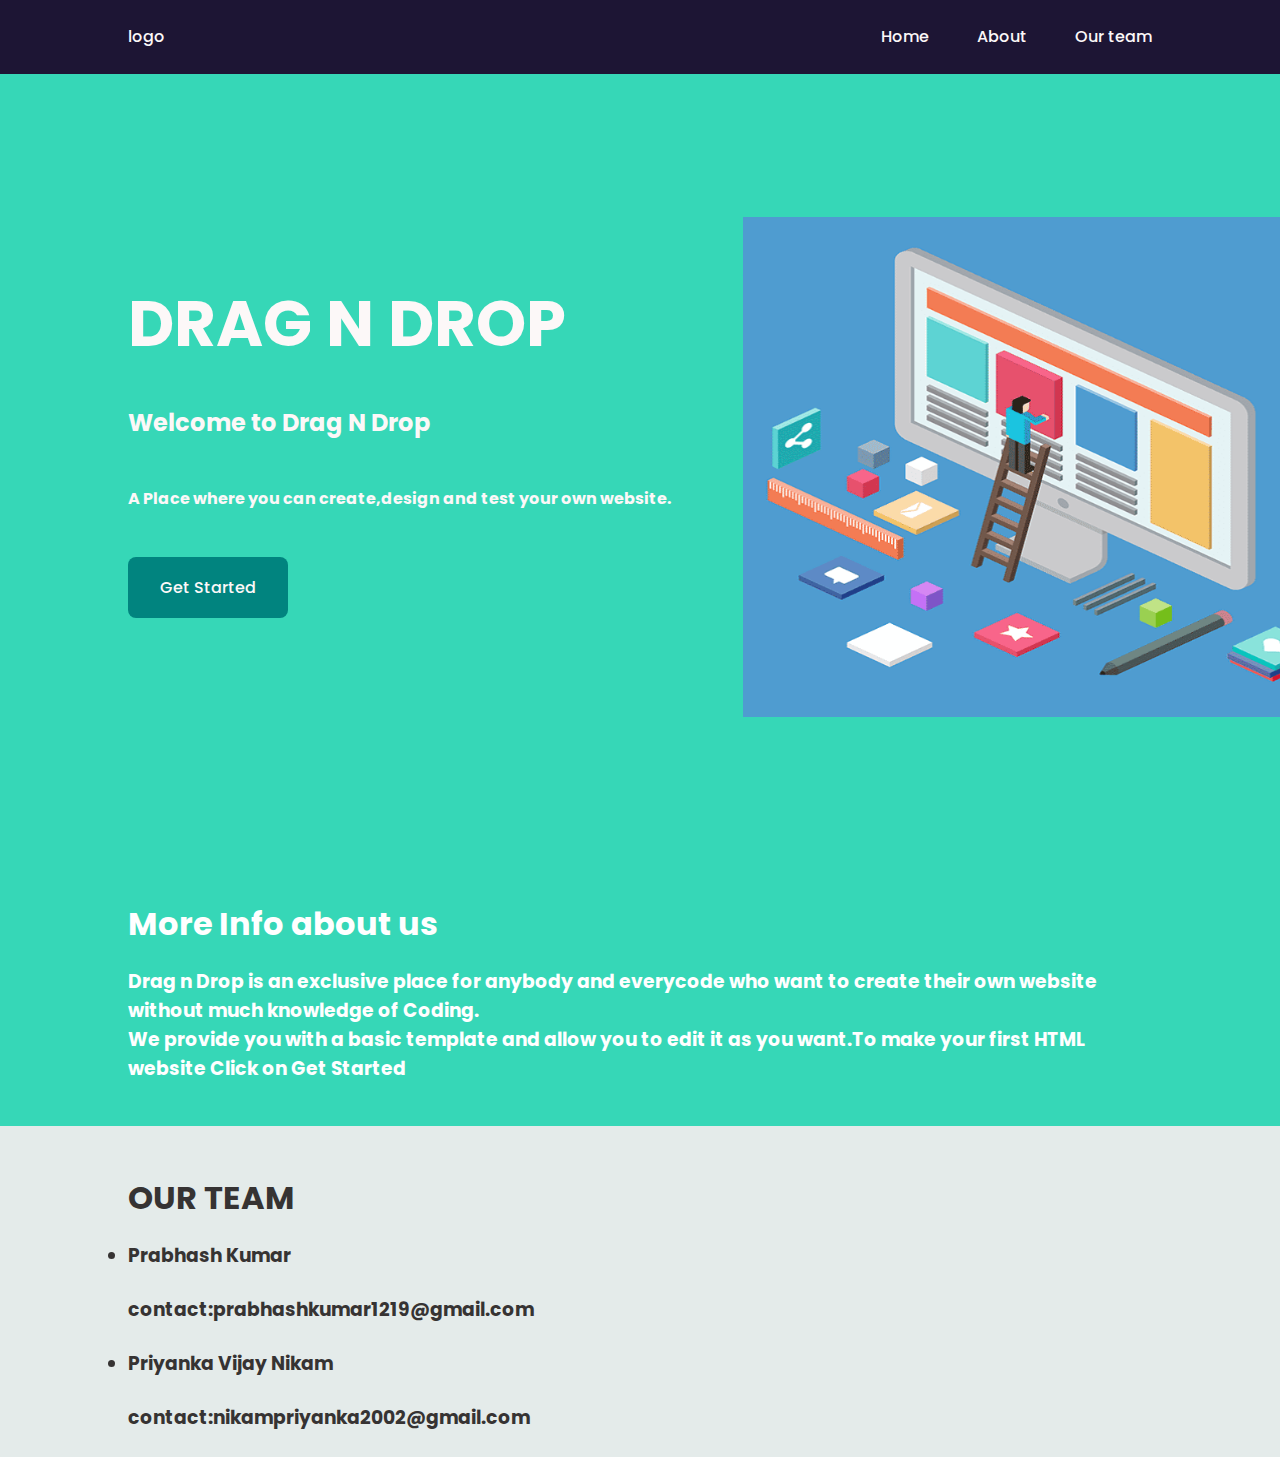
<file: homepage.html>
<!DOCTYPE html>
<html lang="en">

<head>
    <meta charset="UTF-8">
    <meta name="viewport" content="width=device-width, initial-scale=1.0">
    <!-- =====BOX ICONS===== -->
    <link href='https://cdn.jsdelivr.net/npm/boxicons@2.0.5/css/boxicons.min.css' rel='stylesheet'>


    <link rel=stylesheet href="./home-styles.css">
    <title>Drag N Drop</title>
</head>

<body>
    <!--===== HEADER =====-->
    <header class="l-header">
        <nav class="nav bd-grid">
            <div>
                <a href="#" class="nav__logo">logo</a>
            </div>

            <div class="nav__toggle" id="nav-toggle">
                <i class='bx bx-menu'></i>
            </div>

            <div class="nav__menu" id="nav-menu">
                <div class="nav__close" id="nav-close">
                    <i class='bx bx-x'></i>
                </div>

                <ul class="nav__list">
                    <li class="nav__item"><a href="#home" class="nav__link active">Home</a></li>
                    <li class="nav__item"><a href="#about" class="nav__link">About</a></li>
                    
                    <li class="nav__item"><a href="#team" class="nav__link">Our team</a></li>
                </ul>
            </div>
        </nav>
    </header>
    <main class="l-main">
        <!--===== HOME =====-->
        <section class="home" id="home">
            <div class="home__container bd-grid">
                <div class="home__img">
                    <img src="./drd.png" alt="" />
                    <a href='https://www.freepik.com/free-photos-vectors/business'> <br>www.freepik.com</a>
                </div>

                <div class="home__data">
                    <h1 class="home__title">DRAG N DROP</h1>
                    <p class="home__description"><h2>Welcome to Drag N Drop</h2><h4><br>A Place where you can create,design and test your own website.</h4><br></p>
                    <a href="./index.html" class="home__button">Get Started</a>
                </div>
            </div>
        </section>
<!--===== About =====-->
<section class="about" id="about">
    <div class="about__container bd-grid">
        
        <div class="about__data">
            <h1 class="about__title">More Info about us</h1>
            <p class="about__description"><h3>Drag n Drop is an exclusive place for anybody and everycode who want to create their own website without much knowledge of Coding.<br>We provide you with a basic template and allow you to edit it as you want.To make your first HTML website Click on Get Started</h3><br></p>
            
        </div>
    </div>
</section>
<!--===== Team =====-->
<section class="team" id="team">
    <div class="about__container bd-grid">
        
        <div class="team__data">
            <h1 class="team__title"><br>OUR TEAM</h1>
            <p class="team__description"><h3><li>Prabhash Kumar<br><h4>contact:prabhashkumar1219@gmail.com</h4> </li>
                                              <li>Priyanka Vijay Nikam<br><h4>contact:nikampriyanka2002@gmail.com</h4><h3></li></p>
        
        </div>
    </div>
</section>
</main>
    </main>

    <!--===== GSAP =====-->
    <script src="https://cdnjs.cloudflare.com/ajax/libs/gsap/3.5.1/gsap.min.js"></script>

    
</body>
</html>
</file>
<file: home-styles.css>
/*===== GOOGLE FONTS =====*/
@import url("https://fonts.googleapis.com/css2?family=Poppins:wght@400;500;600&display=swap");
/*===== VARIABLES CSS =====*/
:root{
  --header-height: 3rem;

  /*===== Colors =====*/
  --first-color: #36d7b7;
  --first-color-dark: #03c9a9;
  --first-color-darken: #01847f;
  --white-color: #FCF8F8;
  
  /*===== Font and typography =====*/
  --body-font: 'Poppins', sans-serif;
  --big-font-size: 2.5rem;
  --normal-font-size: .938rem;
  
  /*===== z index =====*/
  --z-fixed: 100;
}

@media screen and (min-width: 768px){
  :root{
    --big-font-size: 4rem;
    --normal-font-size: 1rem;
  }
}

/*===== BASE =====*/
*,::before,::after{
  box-sizing: border-box;
}

body{
  margin: var(--header-height) 0 0 0;
  padding: 0;
  font-family: var(--body-font);
  font-size: var(--normal-font-size);
  font-weight: 500;
}

h1,p,ul{
  margin: 0;
}

ul{
  padding: 0;
  list-style: none;
}

a{
  text-decoration: none;
}

img{
  max-width: 100%;
  height: auto;
}

/*===== LAYOUT =====*/
.bd-grid{
  max-width: 1024px;
  display: grid;
  grid-template-columns: 100%;
  column-gap: 2rem;
  width: calc(100% - 2rem);
  margin-left: 1rem;
  margin-right: 1rem;
}

.l-header{
  width: 100%;
  position: fixed;
  top: 0;
  left: 0;
  z-index: var(--z-fixed);
  background: #1D1534;
  height: 74px;
}

/*===== NAV =====*/
.nav{
  height: var(--header-height);
  display: flex;
  justify-content: space-between;
  align-items: center;
 
  height: 50px;
  box-sizing: border-box;
}

@media screen and (max-width: 768px){
  .nav__menu{
    position: fixed;
    top: 0;
    right: -100%;
    width: 70%;
    height: 100%;
    padding: 3.5rem 1.5rem 0;
    background: rgba(255,255,255,.3);
    backdrop-filter: blur(10px);
    transition: .5s;
  }
}

.nav__close{
  position: absolute;
  top: .75rem;
  right: 1rem;
  font-size: 1.5rem;
  cursor: pointer;
}

.nav__item{
  margin-bottom: 2rem;
}

.nav__close, .nav__link, .nav__logo, .nav__toggle{
  color: var(--white-color);
}

.nav__link:hover{
  color: var(--first-color-dark);
}

.nav__toggle{
  font-size: 1.5rem;
  cursor: pointer;
}

/*=== Show menu ===*/
.show{
  right: 0;
}

/*===== HOME =====*/
.home{
  background-color: var(--first-color);
  overflow: hidden;
}

.home__container{
  height: calc(100vh - var(--header-height));
  grid-template-rows: repeat(2, max-content);
  row-gap: 1.5rem;
}

.home__img{
  position: relative;
  padding-top: 1.5rem;
  justify-self: right;
  width: 302px;
  height: 100px;
}

.home__img img{
  position: absolute;
  top: 0;
  left: 0;
}

.home__data{
  color: var(--white-color);
  
}

.home__title{
  font-size: var(--big-font-size);
  line-height: 1.3;
  margin-bottom: 1rem;
}

.home__description{
  margin-bottom: 2.5rem;
}

.home__button{
  display: inline-block;
  background-color:  #01847f;
  color: var(--white-color);
  padding: 1.125rem 2rem;
  border-radius: .5rem;
}

.home__button:hover{
  background-color: var(--first-color-darken);
}

/* ===== MEDIA QUERIES =====*/
@media screen and (min-width: 768px){
  body{
    margin: 0;
  }
  
  .nav{
    height: calc(var(--header-height) + 1.5rem);
  }

  .nav__toggle, .nav__close{
    display: none;
  }

  .nav__list{
    display: flex;
  }

  .nav__item{
    margin-left: 3rem;
    margin-bottom: 0;
  }

  .home__container{
    height: 100vh;
    grid-template-columns: repeat(2, max-content);
    grid-template-rows:  1fr;
    row-gap: 0;
    align-items: center;
    justify-content: center;
  }
  
  .home__img{
    order: 1;
    width: 375px;
    height: 289px;
  }

  .home__img img{
    width: 375px;
    height: 400px;
  }
}

@media screen and (min-width: 1024px){
  .bd-grid{
    margin-left: auto;
    margin-right: auto;
  }

  .home__container{
    justify-content: initial;
    column-gap: 4.5rem;
  }

  .home__img{
    width: 604px;
    height: 466px;
  }

  .home__img img{
    width: 604px;
    height: 500px;
  }
}
.about
{
  background-color:#36d7b7;
  color: white;
}
.team
{
  top: 15px;
  background-color:#e4ebea;
  color: rgb(54, 51, 51);
}
</file>
